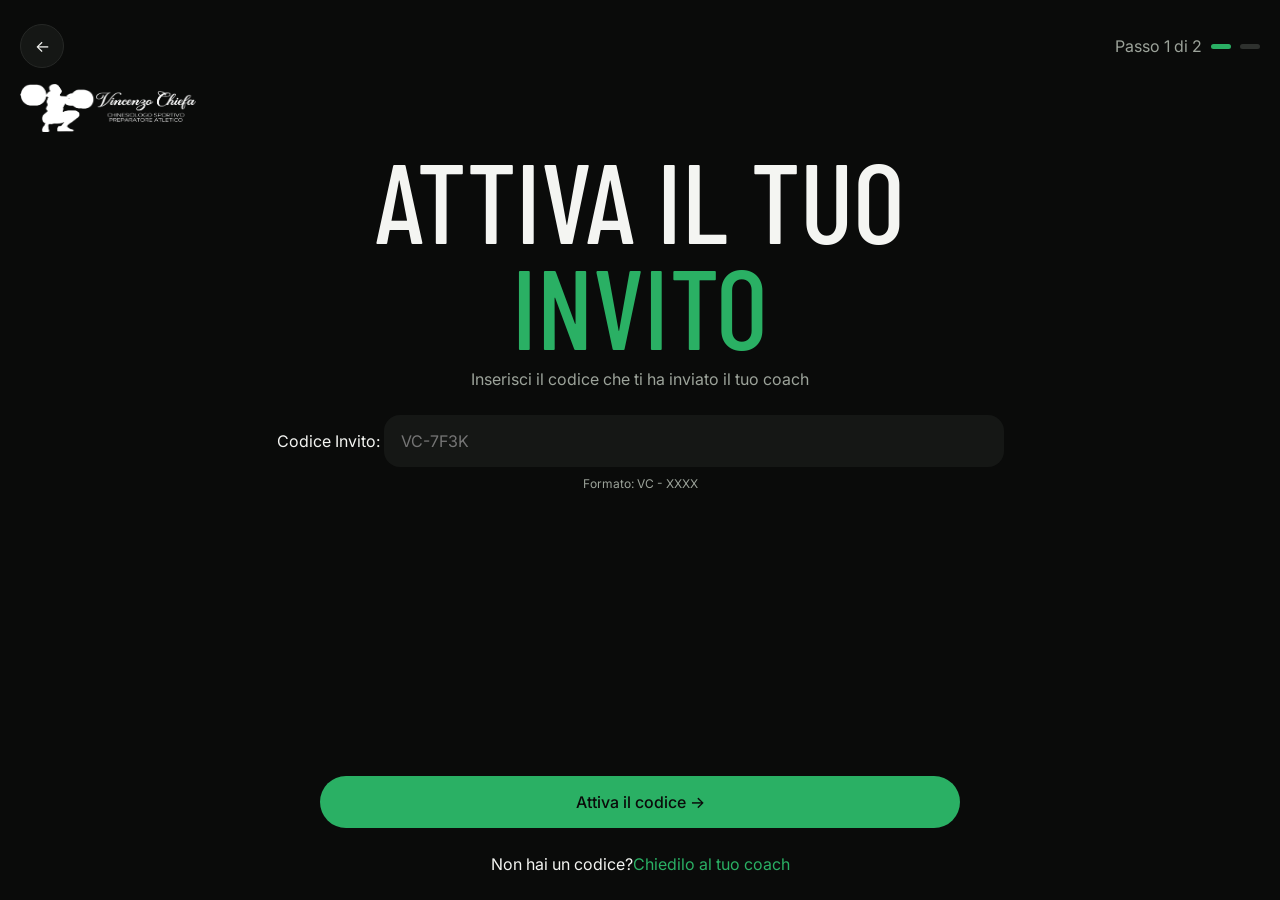
<file: index.html>
<!doctype html>
<html lang="it">
  <head>
    <meta charset="UTF-8" />
    <meta name="viewport" content="width=device-width, initial-scale=1.0" />
    <title>Vincenzo web - Fullstack prep</title>
    <link type="text/css" rel="stylesheet" href="asset/styles/style.css" />
    <script type="module" src="asset/scripts/script.js"></script>
  </head>
  <body id="app">
    
  </body>
</html>
</file>
<file: asset/styles/style.css>
@import url('https://fonts.googleapis.com/css2?family=Barlow+Condensed:ital,wght@0,500&family=Inter:ital,opsz,wght@0,14..32,100..900;1,14..32,100..900&display=swap');

:root {
  --bg: #0A0B0A;
  --surface: #151715;
  --surface-2: #1E201E;
  --border: #262826;
  --border-strong: #2E312E;
  --text: #F4F5F2;
  --text-muted: #9CA39A;
  --text-subtle: #7E857C;
  --brand: #2AB064;
  --brand-hover: #38C173;
  --on-brand: #0A0B0A;
  --brand-bg: #13361F;
  --brand-text: #8EE0B0;
  --error: #F0997B;
  --error-text: #F5C4B3;
  --font-display: 'Barlow Condensed', sans-serif;
  --font-body: 'Inter', sans-serif;
  --radius-sm: 10px;
  --radius-md: 16px;
  --radius-lg: 24px;
  --radius-pill: 999px;
}

/* reset pagina  */
*,
*::after,
*::before {
  margin: 0;
  padding: 0;
  box-sizing: border-box;
}

/* general setups */
button,
input,
select,
textarea {
  font: inherit;
  color: inherit;
}


body {
  background-color: var(--bg);
  color: var(--text);
  font-family: var(--font-body);
  font-weight: 400;
  font-size: 1rem;
  line-height: 1.5;

}

.activation-code__logo-container{
  max-width: 11rem;

}

img {
  width: 100%;
  height: auto;
}

h1,
h2,
h3 {
  font-family: var(--font-display);
  font-weight: 500;
  letter-spacing: 0.3px;
  line-height: 1;
  text-transform: uppercase;
}

h1 {
  font-size: clamp(2rem,2.5rem,3rem);
}

h2 {
  font-size: clamp(1rem,1.5rem,2em);
}

h3 {
  font-size: 1.25rem;
}

*:focus-visible {
  outline: 2px solid var(--brand);
  outline-offset: 2px;

}

.screen {
  padding: 24px 20px;
  min-height: 100vh;
  position: relative;
}

button {
  cursor: pointer;
  background: none;
  border: none;
}


/* screen not found */


.not-found__logo {
  height: 48px;
  display: block;
  margin-bottom: 96px;
}

.not-found__error-code {
  text-align: center;
  margin-bottom: 8px;
  font-family: var(--font-display);
  color: var(--border);
  font-weight: 500;
  font-size: 96px;
}

.not-found__title {
  text-align: center;
  margin-bottom: 20px;
}

.not-found__text {
  text-align: center;

}

.not-found__btn {
  background-color: var(--bg);
  color: var(--text);
  border-radius: var(--radius-pill);
  padding: 16px;
  transition-property: background-color, border-color;
  transition-duration: 150ms;
  border: 2px solid var(--border);
  position: absolute;
  bottom: 24px;
  left: 20px;
  right: 20px;
}

.not-found__btn:hover {

  background-color: var(--surface);
  border: 2px solid var(--text-muted);

}

.not-found__btn:disabled {
  opacity: 0.5;
  cursor: not-allowed;
}

/* activation code page */

.activation-code__main{
  text-align: center;
}

.activation-code__btn {
  background-color: var(--surface);
  border: 1px solid var(--border);
  border-radius: 50%;
  height: 44px;
  width: 44px;
}

.activation-code__header {
  display: flex;
  justify-content: space-between;
  align-items: center;
}

.activation-code__text-container {
  display: flex;
  align-items: center;
  gap: 4px;
}


.activation-code__header-span {
  color: var(--text-muted);
}

.activation-code__step-page {
  display: inline-block;
  margin-left: 5px;
  width: 20px;
  height: 5px;
  border-radius: var(--radius-lg);
  background-color: var(--border-strong);
}

.activation-code__step-page--active {
  background-color: var(--brand);
  width: 20px;
  height: 5px;
}

.activation-code__logo {
  height: 48px;
  margin-top: 16px;

}

.activation-code__hero {
  margin-top: 8px;

}

.activation-code__title {
  margin-bottom: 8px;
  line-height: 0.95; 
  font-size: 3.5rem;

}

.activation-code__span {
  color: var(--brand);
  display: block;

}

.activation-code__paragraph {
  font-size: 1rem;
  color: var(--text-muted);
}

.activation-code__check-code {
  margin-top: 16px;

}

.activation-code__hero-p{
  margin-top: 8px;
  font-size: 0.75rem;
  color: var(--text-muted);
}

.activation-code__input {
  background-color: var(--surface);
  color: var(--text);
  height: 52px;
  width: 100%;
  border-radius: var(--radius-md);
  border: 1px solid transparent;
  margin-top: 8px;
  padding: 0 16px;
}

.activation-code__input:focus{
  border: 1px solid var(--brand);
}

.activation-code__hero-btn{
   position: absolute;
  bottom: 72px;
  left: 20px;
  right: 20px;
  background-color: var(--brand);
  height: 52px;
  border-radius: var(--radius-pill);
  font-weight: 500;
  color: var(--on-brand);
}

.activation-code__footer-paragraph{
   position: absolute;
  bottom: 24px;
  left: 20px;
  right: 20px;
}
.activation-code__hero-btn:hover{
  background-color: var(--brand-hover);
  

}
.activation-code__btn:hover{
  background-color: var(--surface-2);
  border: 1px solid var(--border-strong);
}
.activation-code__footer{
  text-align: center;
  width: 100%;
  
}

.activation-code__footer-span{
  color: var(--brand);
}

.activation-code__hero-btn::after{
  content: ' →';
}

@media screen and (min-width:768px) {
  .activation-code__input{
    max-width: 50%;
  }

  .activation-code__hero-btn{
    max-width: 50%;
    margin: 0 auto;
  }

  .activation-code__title{
    font-size: 7rem;
    
  }
  
}
</file>
